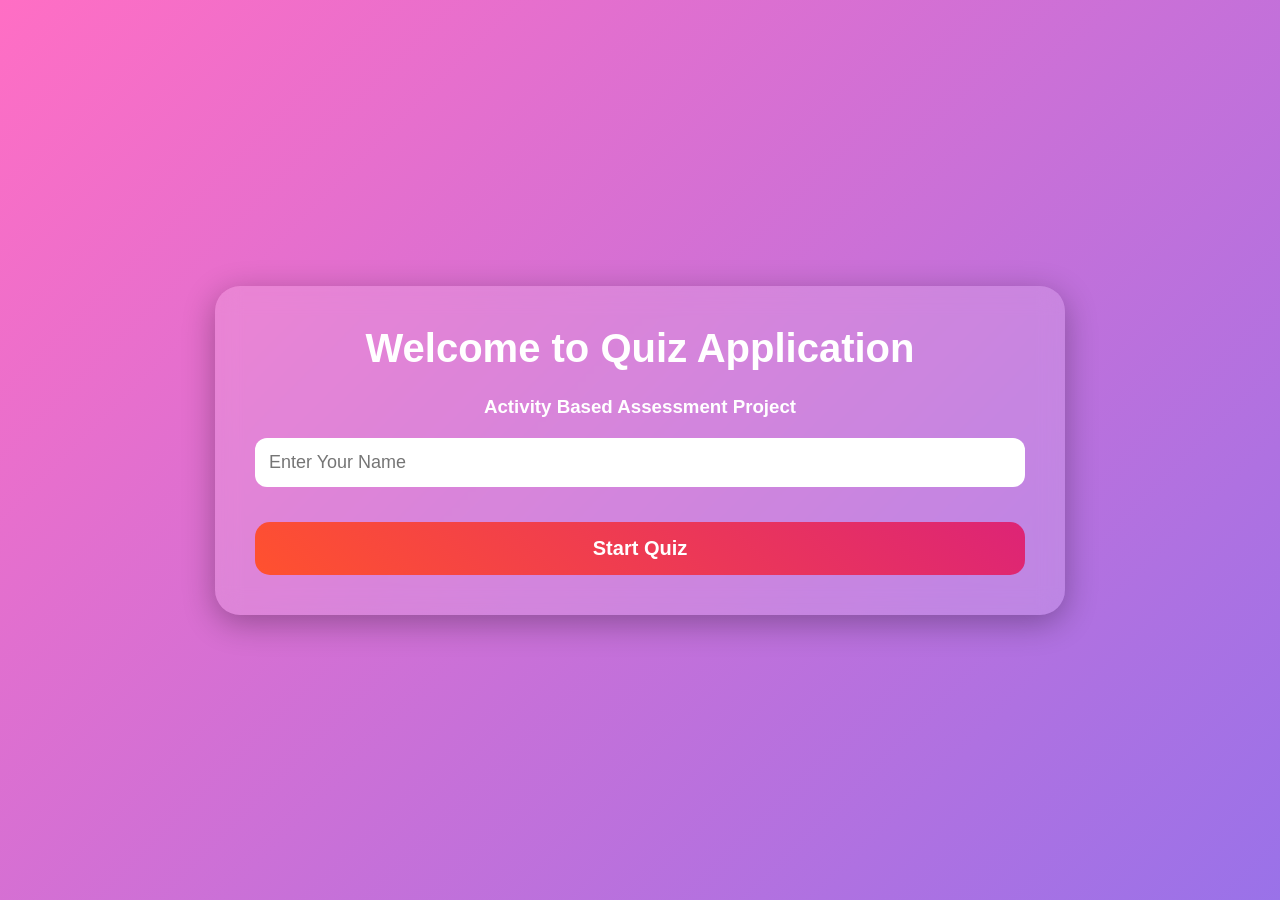
<file: target/classes/index.html>
<!DOCTYPE html>
<html>
<head>
    <title>Quiz App</title>
    <link rel="stylesheet" href="style.css">
</head>
<body>
<div class="container">

<h1>Welcome to Quiz Application</h1>

<h3>Activity Based Assessment Project</h3>

<form action="/quiz" method="get">

<input type="text"
       name="username"
       placeholder="Enter Your Name"
       required>

<button type="submit">
    Start Quiz
</button>

</form>

</div>

</body>
</html>
</file>
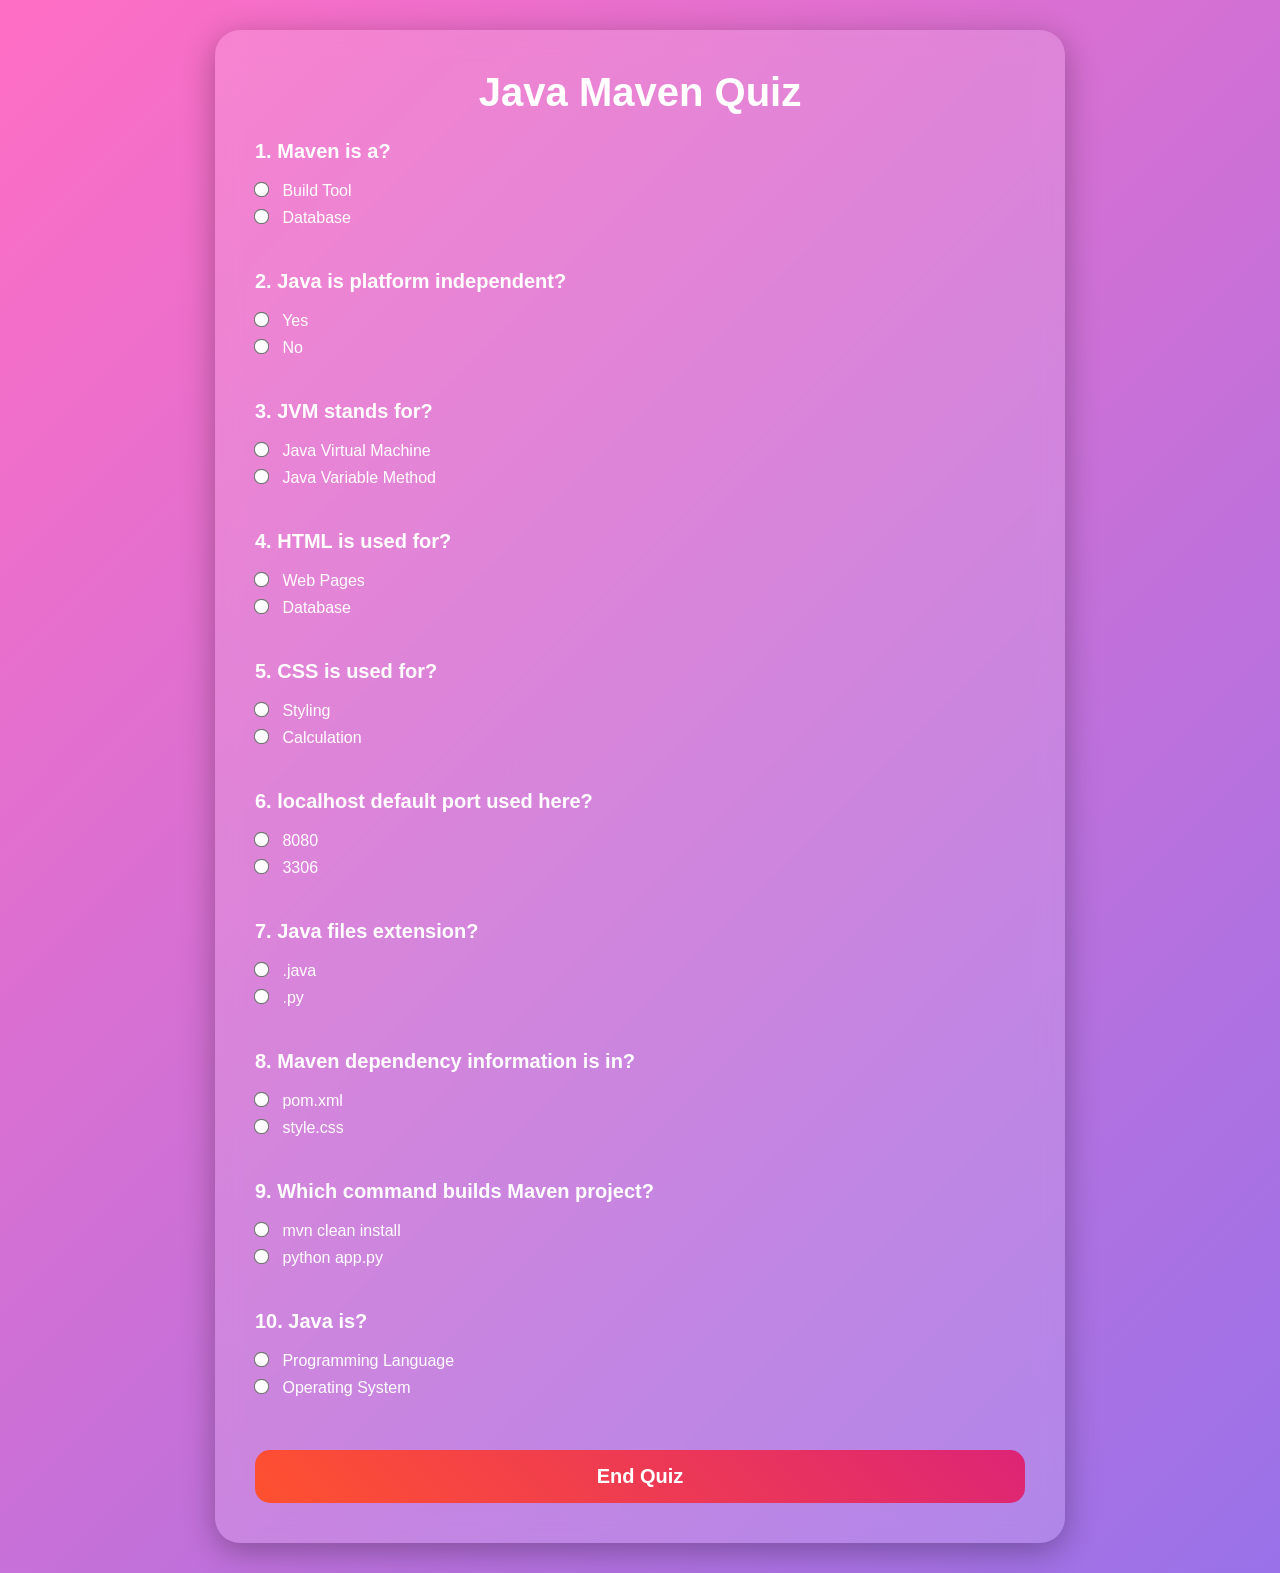
<file: target/classes/quiz.html>
<!DOCTYPE html>
<html>
<head>
    <title>Quiz</title>
    <link rel="stylesheet" href="style.css">
</head>

<body>

<div class="container">

<h1>Java Maven Quiz</h1>

<form action="/result" method="get">

<input type="hidden" name="username" value="%USERNAME%">

<p>1. Maven is a?</p>
<input type="radio" name="q1" value="Build Tool"> Build Tool<br>
<input type="radio" name="q1" value="Database"> Database<br><br>

<p>2. Java is platform independent?</p>
<input type="radio" name="q2" value="Yes"> Yes<br>
<input type="radio" name="q2" value="No"> No<br><br>

<p>3. JVM stands for?</p>
<input type="radio" name="q3" value="Java Virtual Machine"> Java Virtual Machine<br>
<input type="radio" name="q3" value="Java Variable Method"> Java Variable Method<br><br>

<p>4. HTML is used for?</p>
<input type="radio" name="q4" value="Web Pages"> Web Pages<br>
<input type="radio" name="q4" value="Database"> Database<br><br>

<p>5. CSS is used for?</p>
<input type="radio" name="q5" value="Styling"> Styling<br>
<input type="radio" name="q5" value="Calculation"> Calculation<br><br>

<p>6. localhost default port used here?</p>
<input type="radio" name="q6" value="8080"> 8080<br>
<input type="radio" name="q6" value="3306"> 3306<br><br>

<p>7. Java files extension?</p>
<input type="radio" name="q7" value=".java"> .java<br>
<input type="radio" name="q7" value=".py"> .py<br><br>

<p>8. Maven dependency information is in?</p>
<input type="radio" name="q8" value="pom.xml"> pom.xml<br>
<input type="radio" name="q8" value="style.css"> style.css<br><br>

<p>9. Which command builds Maven project?</p>
<input type="radio" name="q9" value="mvn clean install"> mvn clean install<br>
<input type="radio" name="q9" value="python app.py"> python app.py<br><br>

<p>10. Java is?</p>
<input type="radio" name="q10" value="Programming Language"> Programming Language<br>
<input type="radio" name="q10" value="Operating System"> Operating System<br><br>

<button type="submit">End Quiz</button>

</form>

</div>

</body>
</html>
</file>
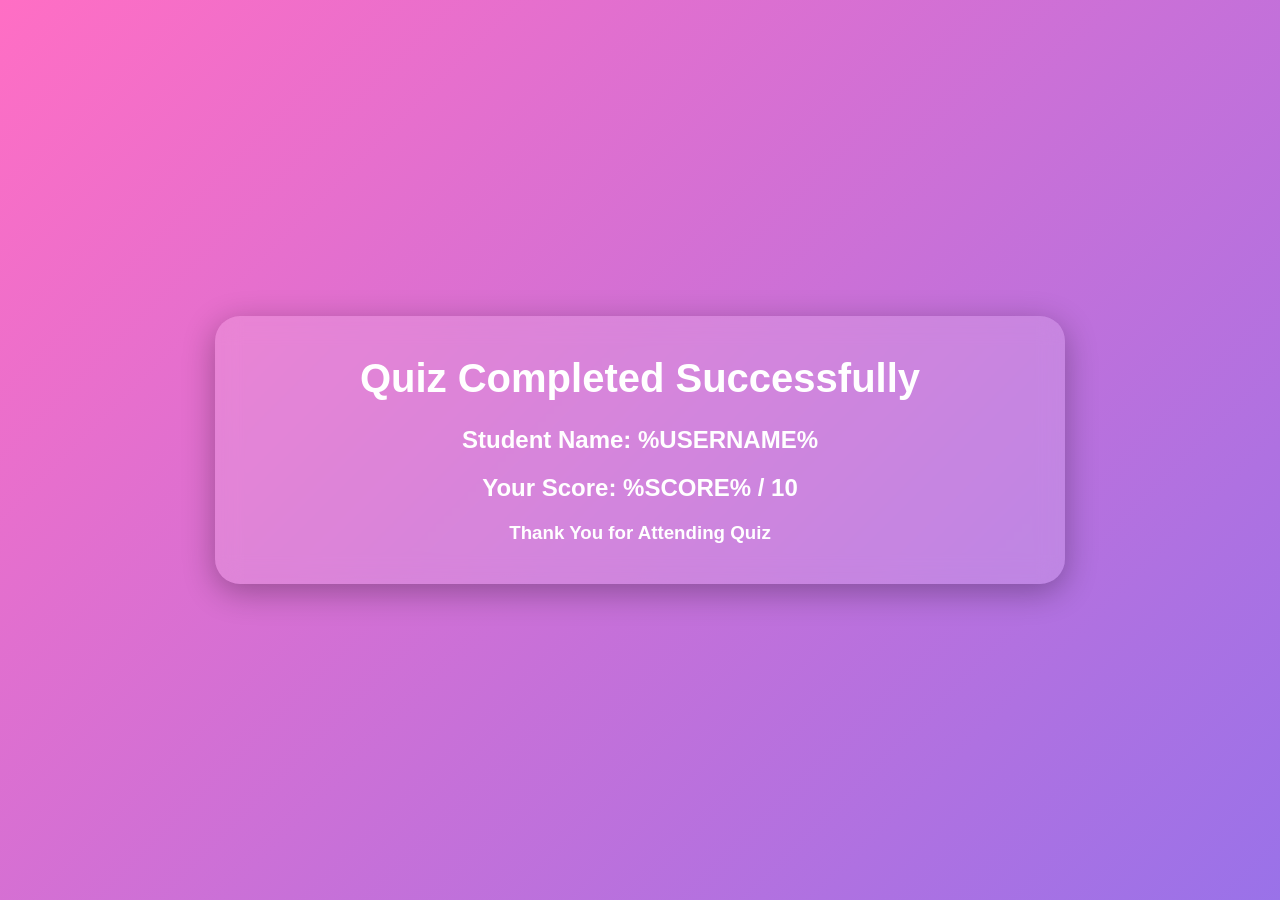
<file: target/classes/result.html>
<!DOCTYPE html>
<html>

<head>
    <title>Quiz Result</title>
    <link rel="stylesheet" href="style.css">
</head>

<body>

<div class="container">

<h1>Quiz Completed Successfully</h1>

<h2>Student Name: %USERNAME%</h2>

<h2>Your Score: %SCORE% / 10</h2>

<h3>Thank You for Attending Quiz</h3>

</div>

</body>
</html>
</file>
<file: target/classes/style.css>
* {
    margin: 0;
    padding: 0;
    box-sizing: border-box;
}

body {
    font-family: Arial, sans-serif;
    min-height: 100vh;

    background: linear-gradient(
        135deg,
        #ff6ec4,
        #7873f5,
        #42e695,
        #f9ca24
    );

    background-size: 400% 400%;

    animation: gradientBG 12s ease infinite;

    display: flex;
    justify-content: center;
    align-items: center;

    padding: 30px;
}

@keyframes gradientBG {
    0% {
        background-position: 0% 50%;
    }

    50% {
        background-position: 100% 50%;
    }

    100% {
        background-position: 0% 50%;
    }
}
.container {
    width: 90%;
    max-width: 850px;

    background: rgba(255, 255, 255, 0.15);

    backdrop-filter: blur(12px);

    border-radius: 25px;

    padding: 40px;

    color: white;

    box-shadow: 0 8px 32px rgba(0,0,0,0.3);

    animation: fadeIn 1s ease;
}
@keyframes fadeIn {
    from {
        opacity: 0;
        transform: translateY(30px);
    }

    to {
        opacity: 1;
        transform: translateY(0px);
    }
}

h1 {
    text-align: center;
    margin-bottom: 25px;
    font-size: 40px;
}
h2, h3 {
    text-align: center;
    margin-top: 20px;
}

p {
    margin-top: 25px;
    margin-bottom: 10px;

    font-size: 20px;

    font-weight: bold;
}

input[type="text"] {
    width: 100%;

    padding: 14px;

    border: none;

    border-radius: 12px;
    margin-top: 20px;

    font-size: 18px;
}

input[type="radio"] {
    margin-top: 10px;
    margin-right: 10px;

    transform: scale(1.2);
}
button {
    width: 100%;

    padding: 15px;

    margin-top: 35px;

    border: none;

    border-radius: 15px;

    background: linear-gradient(
        45deg,
        #ff512f,
        #dd2476
    );
    color: white;

    font-size: 20px;

    font-weight: bold;

    cursor: pointer;

    transition: 0.4s;
}

button:hover {
    transform: scale(1.03);

    background: linear-gradient(
        45deg,
        #24c6dc,
        #514a9d
    );
}
label {
    font-size: 18px;
}
</file>
